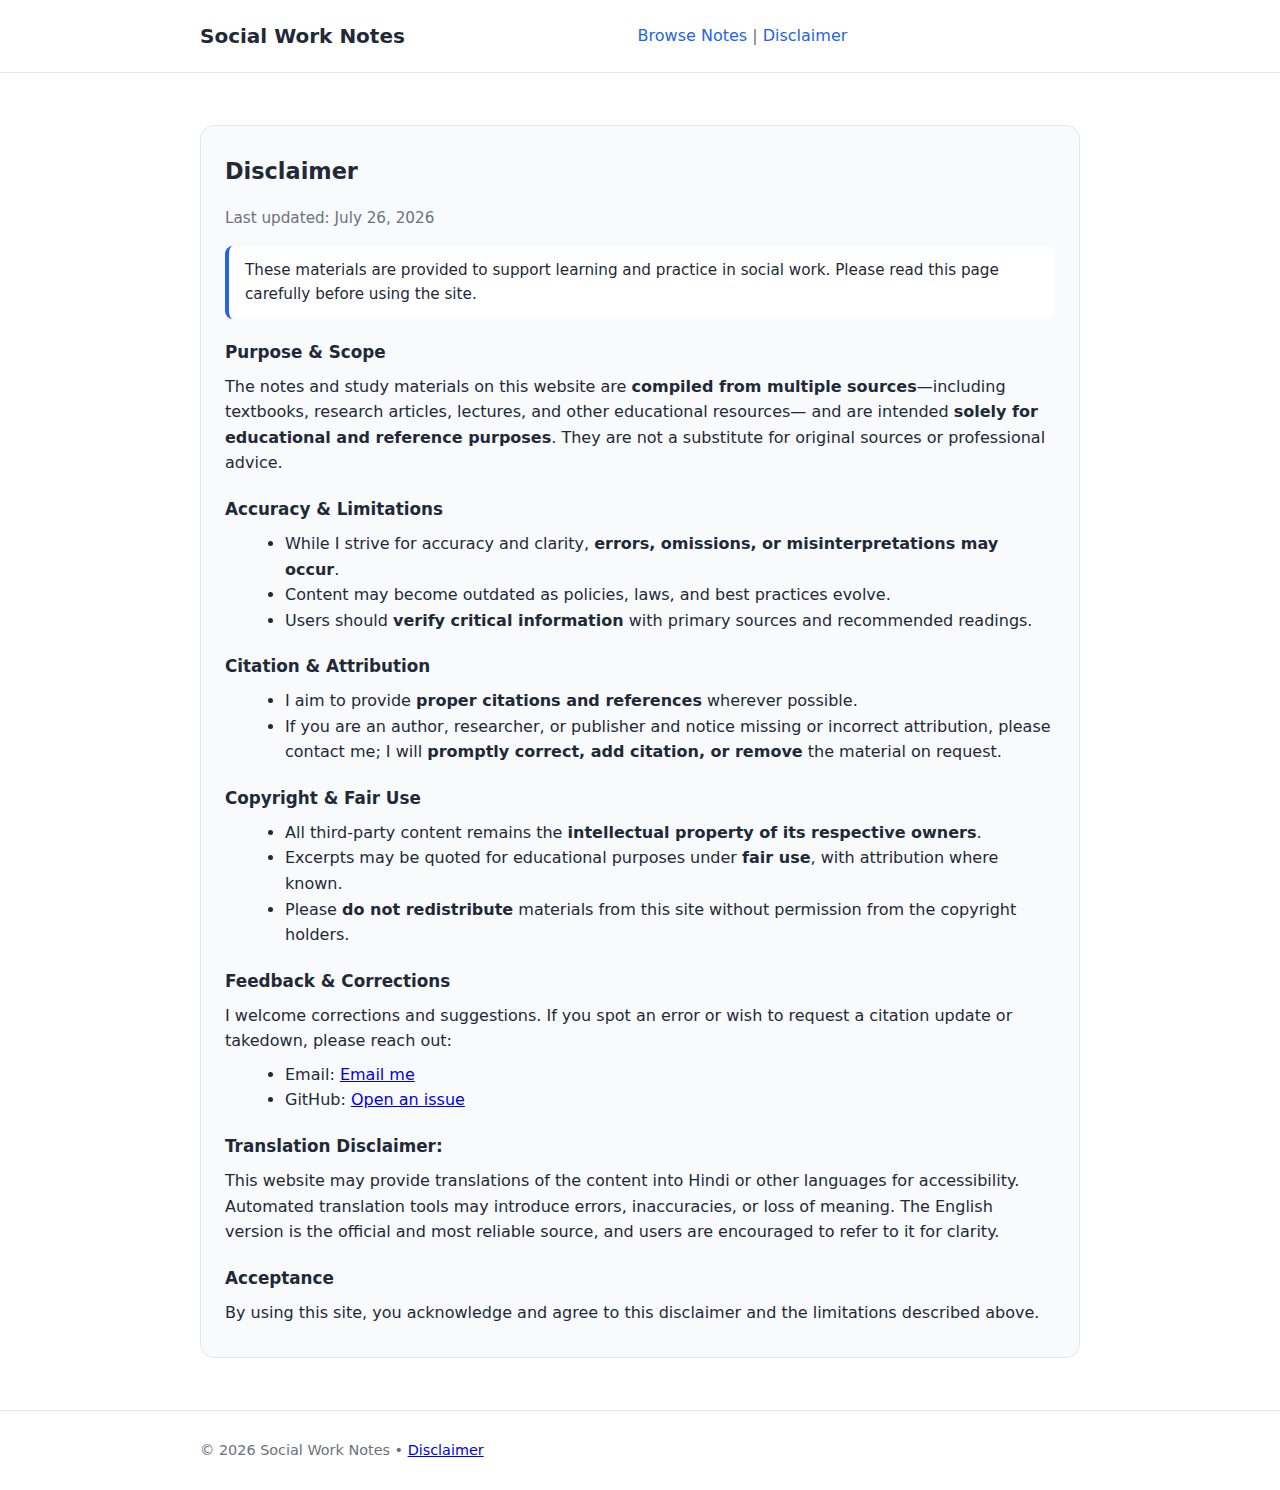
<file: disclaimer.html>
<!DOCTYPE html>
<html lang="en">
<head>
  <meta charset="UTF-8">
  <meta name="viewport" content="width=device-width, initial-scale=1">
  <title>Disclaimer | Social Work Notes</title>
  <!-- Google translate -->
  <meta name="google-translate-customization" content="your-key"></meta>
  <script type="text/javascript">
    function googleTranslateElementInit() {
      new google.translate.TranslateElement(
        {
          pageLanguage: 'en',
          includedLanguages: 'en,hi',
          layout: google.translate.TranslateElement.InlineLayout.SIMPLE
        }, 
        'google_translate_element'
      );
    }
  </script>
  <script src="//translate.google.com/translate_a/element.js?cb=googleTranslateElementInit"></script>
  <meta name="description" content="Disclaimer for Social Work Notes: accuracy, citation, copyright and takedown policy.">
  <style>
    :root{
      --bg:#ffffff; 
      --fg:#1f2937; 
      --muted:#6b7280; 
      --card:#f8fafc; 
      --link:#2563eb; 
      --border:#e5e7eb;
    }
    *{
        box-sizing:border-box
    }
    body{
        margin:0; 
        font-family:system-ui,-apple-system,Segoe UI,Roboto,Ubuntu,Cantarell,'Helvetica Neue',Arial; 
        color:var(--fg); 
        background:var(--bg); 
        line-height:1.6
    }
    header{
        border-bottom:1px solid var(--border); 
        background:#fff
    }
    .wrap{
        max-width:920px; 
        margin:0 auto; 
        padding:1.25rem
    }
    .brand{
        display:flex; 
        align-items:center; 
        justify-content:space-between; 
        gap:.75rem
    }
    .brand h1{
        margin:0; 
        font-size:1.25rem
    }
    .brand a{
        color:var(--link); 
        text-decoration:none
    }
    main{
        padding:2rem 0
    }
    .card{
        background:var(--card);
        border:1px solid var(--border);
        border-radius:14px;
        padding:1.5rem
    }
    h2{
        margin:.25rem 0 1rem;
        font-size:1.4rem
    }
    h3{
        margin:1.25rem 0 .5rem;
        font-size:1.05rem
    }
    p{
        margin:.5rem 0
    }
    ul{
        margin:.25rem 0 .75rem 1.25rem
    }
    footer{
        border-top:1px solid var(--border); 
        color:var(--muted); 
        font-size:.9rem
    }
    .muted{
        color:var(--muted)
    }
    .notice{
        background:#fff; 
        border-left:4px solid var(--link); 
        padding:.75rem 1rem; 
        margin:1rem 0; 
        border-radius:8px
    }
    .small{
        font-size:.95rem
    }
    @media (prefers-color-scheme: dark){
      :root{--bg:#0b0f19; --fg:#e5e7eb; --muted:#9ca3af; --card:#0f1628; --link:#60a5fa; --border:#1f2937;}
      header, .card{background:#0f1628}
      .notice{background:#0b0f19}
    }
  </style>
</head>
<body>
  <header>
    <div class="wrap brand">
      <h1>Social Work Notes</h1>
      <nav>
        <a href="index.html" aria-label="Back to home">Browse Notes</a>
        <span class="muted">|</span>
        <a href="disclaimer.html" aria-label="Disclaimer">Disclaimer</a>
      </nav>
      <div id="google_translate_element"></div>
    </div>
  </header>

  <main>
    <div class="wrap">
      <div class="card">
        <h2>Disclaimer</h2>
        <p class="muted small">Last updated: <span id="last-updated"></span></p>

        <div class="notice small">
          These materials are provided to support learning and practice in social work. Please read this page carefully before using the site.
        </div>

        <h3>Purpose &amp; Scope</h3>
        <p>
          The notes and study materials on this website are <strong>compiled from multiple sources</strong>—including textbooks, research articles, lectures, and other educational resources—
          and are intended <strong>solely for educational and reference purposes</strong>. They are not a substitute for original sources or professional advice.
        </p>

        <h3>Accuracy &amp; Limitations</h3>
        <ul>
          <li>While I strive for accuracy and clarity, <strong>errors, omissions, or misinterpretations may occur</strong>.</li>
          <li>Content may become outdated as policies, laws, and best practices evolve.</li>
          <li>Users should <strong>verify critical information</strong> with primary sources and recommended readings.</li>
        </ul>

        <h3>Citation &amp; Attribution</h3>
        <ul>
          <li>I aim to provide <strong>proper citations and references</strong> wherever possible.</li>
          <li>If you are an author, researcher, or publisher and notice missing or incorrect attribution, please contact me; I will <strong>promptly correct, add citation, or remove</strong> the material on request.</li>
        </ul>

        <h3>Copyright &amp; Fair Use</h3>
        <ul>
          <li>All third-party content remains the <strong>intellectual property of its respective owners</strong>.</li>
          <li>Excerpts may be quoted for educational purposes under <strong>fair use</strong>, with attribution where known.</li>
          <li>Please <strong>do not redistribute</strong> materials from this site without permission from the copyright holders.</li>
        </ul>

        <h3>Feedback &amp; Corrections</h3>
        <p>
          I welcome corrections and suggestions. If you spot an error or wish to request a citation update or takedown, please reach out:
        </p>
        <ul>
          <li>Email: <a href="mailto:dr.cmpiyush@gmail.com">Email me</a></li>
          <li>GitHub: <a href="https://github.com/cmpiyush/cmpiyush_lectures/issues" target="_blank" rel="noopener">Open an issue</a></li>
        </ul>
        <h3>Translation Disclaimer:</h3>
        <p>
          This website may provide translations of the content into Hindi or other languages for accessibility. Automated translation tools may introduce errors, inaccuracies, or loss of meaning. The English version is the official and most reliable source, and users are encouraged to refer to it for clarity.
        </p>
        <h3>Acceptance</h3>
        <p>
          By using this site, you acknowledge and agree to this disclaimer and the limitations described above.
        </p>
      </div>
    </div>
  </main>

  <footer>
    <div class="wrap">
      <p>© <span id="year"></span> Social Work Notes • <a href="disclaimer.html">Disclaimer</a></p>
    </div>
  </footer>

  <script>
    // Auto-fill dates
    const now = new Date();
    document.getElementById('year').textContent = now.getFullYear();
    document.getElementById('last-updated').textContent = now.toLocaleDateString(undefined, {year:'numeric', month:'long', day:'numeric'});
  </script>
</body>
</html>
</file>
